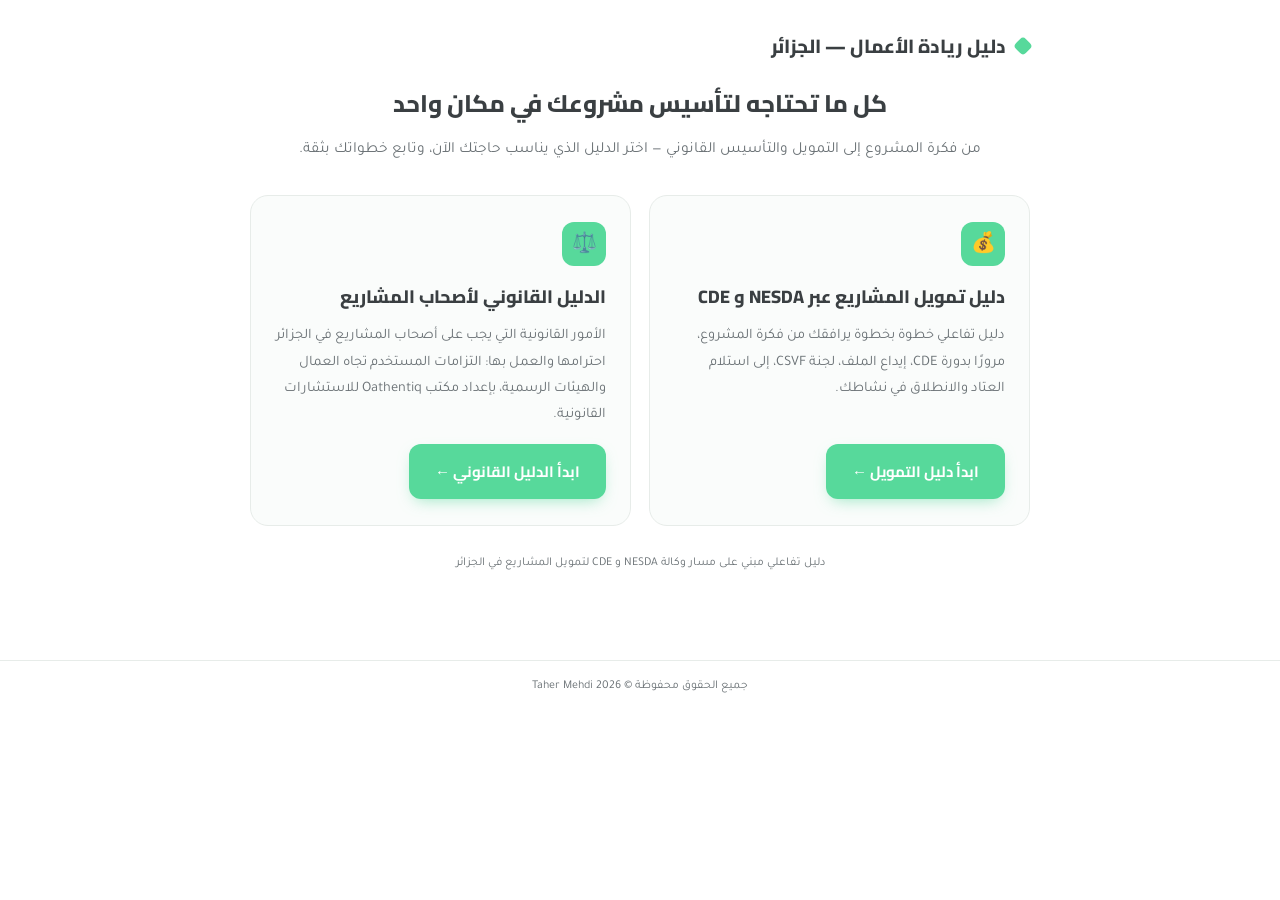
<file: index.html>
<!DOCTYPE html>
<html lang="ar" dir="rtl">
<head>
<meta name="google-site-verification" content="PXEl0ntEceQ-1YPQFA0661boPsJDgdQ18GiA9_fZnKw" />
<meta charset="UTF-8">
<meta name="viewport" content="width=device-width, initial-scale=1.0">

<!-- Primary SEO -->
<title>دليل ريادة الأعمال في الجزائر | التمويل عبر NESDA و CDE والإجراءات القانونية</title>
<meta name="description" content="بوابتك الشاملة لتأسيس مشروعك في الجزائر: دليل تفاعلي لتمويل المشاريع عبر وكالة NESDA ومركز CDE، بالإضافة إلى دليل قانوني لإجراءات التأسيس.">
<meta name="keywords" content="NESDA, وكالة نيسدا, CDE, مركز تطوير المقاولاتية, تمويل المشاريع الجزائر, انشاء مؤسسة مصغرة, قرض بدون فوائد, تمويل نيسدا, ريادة الأعمال الجزائر, دراسة الجدوى, السجل التجاري الجزائر, NIF, NIS, دليل قانوني لتأسيس الشركات">
<meta name="author" content="Taher Mehdi">
<meta name="robots" content="index, follow">
<link rel="canonical" href="https://guide-nesda.vercel.app/">

<!-- Open Graph / Facebook / LinkedIn / WhatsApp -->
<meta property="og:type" content="website">
<meta property="og:url" content="https://guide-nesda.vercel.app/">
<meta property="og:site_name" content="دليل ريادة الأعمال في الجزائر">
<meta property="og:locale" content="ar_DZ">
<meta property="og:title" content="دليل ريادة الأعمال في الجزائر | نجاحك يبدأ من هنا">
<meta property="og:description" content="بوابتك الشاملة لتأسيس مشروعك في الجزائر: دليل التمويل عبر NESDA و CDE، والدليل القانوني لإجراءات التأسيس.">
<meta property="og:image" content="pic/NESDA-780x359.jpg">
<meta property="og:image:width" content="780">
<meta property="og:image:height" content="359">
<meta property="og:image:alt" content="الوكالة الوطنية لدعم وتنمية المقاولاتية NESDA - نجاحك يبدأ من هنا">

<!-- Twitter / X Card -->
<meta name="twitter:card" content="summary_large_image">
<meta name="twitter:title" content="دليل ريادة الأعمال في الجزائر">
<meta name="twitter:description" content="دليل التمويل عبر NESDA و CDE، والدليل القانوني لإجراءات تأسيس المشاريع في الجزائر، في مكان واحد.">
<meta name="twitter:image" content="pic/NESDA-780x359.jpg">

<!-- Favicon -->
<link rel="icon" type="image/png" href="pic/favicon (1).png">
<link rel="apple-touch-icon" href="pic/favicon (1).png">
<meta name="theme-color" content="#57d99b">

<link rel="preconnect" href="https://fonts.googleapis.com">
<link href="https://fonts.googleapis.com/css2?family=Tajawal:wght@400;500;700;900&family=Cairo:wght@600;700;800&display=swap" rel="stylesheet">
<link rel="stylesheet" href="style.css">
</head>
<body>

<div class="wrap">

  <header class="top">
    <div class="brandmark">
      <span class="dot"></span>
      <h1>دليل ريادة الأعمال — الجزائر</h1>
    </div>
  </header>

  <section class="home-intro">
    <h1>كل ما تحتاجه لتأسيس مشروعك في مكان واحد</h1>
    <p>من فكرة المشروع إلى التمويل والتأسيس القانوني — اختر الدليل الذي يناسب حاجتك الآن، وتابع خطواتك بثقة.</p>
  </section>

  <div class="guide-grid">

    <!-- Box 1: دليل تمويل المشاريع عبر NESDA و CDE -->
    <div class="guide-card">
      <div class="guide-icon">💰</div>
      <h2>دليل تمويل المشاريع عبر NESDA و CDE</h2>
      <p>دليل تفاعلي خطوة بخطوة يرافقك من فكرة المشروع، مرورًا بدورة CDE، إيداع الملف، لجنة CSVF، إلى استلام العتاد والانطلاق في نشاطك.</p>
      <a href="tamwil.html" class="btn btn-primary">ابدأ دليل التمويل ←</a>
    </div>

    <!-- Box 2: الدليل القانوني -->
    <div class="guide-card">
      <div class="guide-icon">⚖️</div>
      <h2>الدليل القانوني لأصحاب المشاريع</h2>
      <p>الأمور القانونية التي يجب على أصحاب المشاريع في الجزائر احترامها والعمل بها: التزامات المستخدم تجاه العمال والهيئات الرسمية، بإعداد مكتب Oathentiq للاستشارات القانونية.</p>
      <a href="legal.html" class="btn btn-primary">ابدأ الدليل القانوني ←</a>
    </div>

  </div>

  <footer class="foot">دليل تفاعلي مبني على مسار وكالة NESDA و CDE لتمويل المشاريع في الجزائر</footer>
</div>

<footer class="copyright">جميع الحقوق محفوظة © Taher Mehdi 2026</footer>

</body>
</html>
</file>
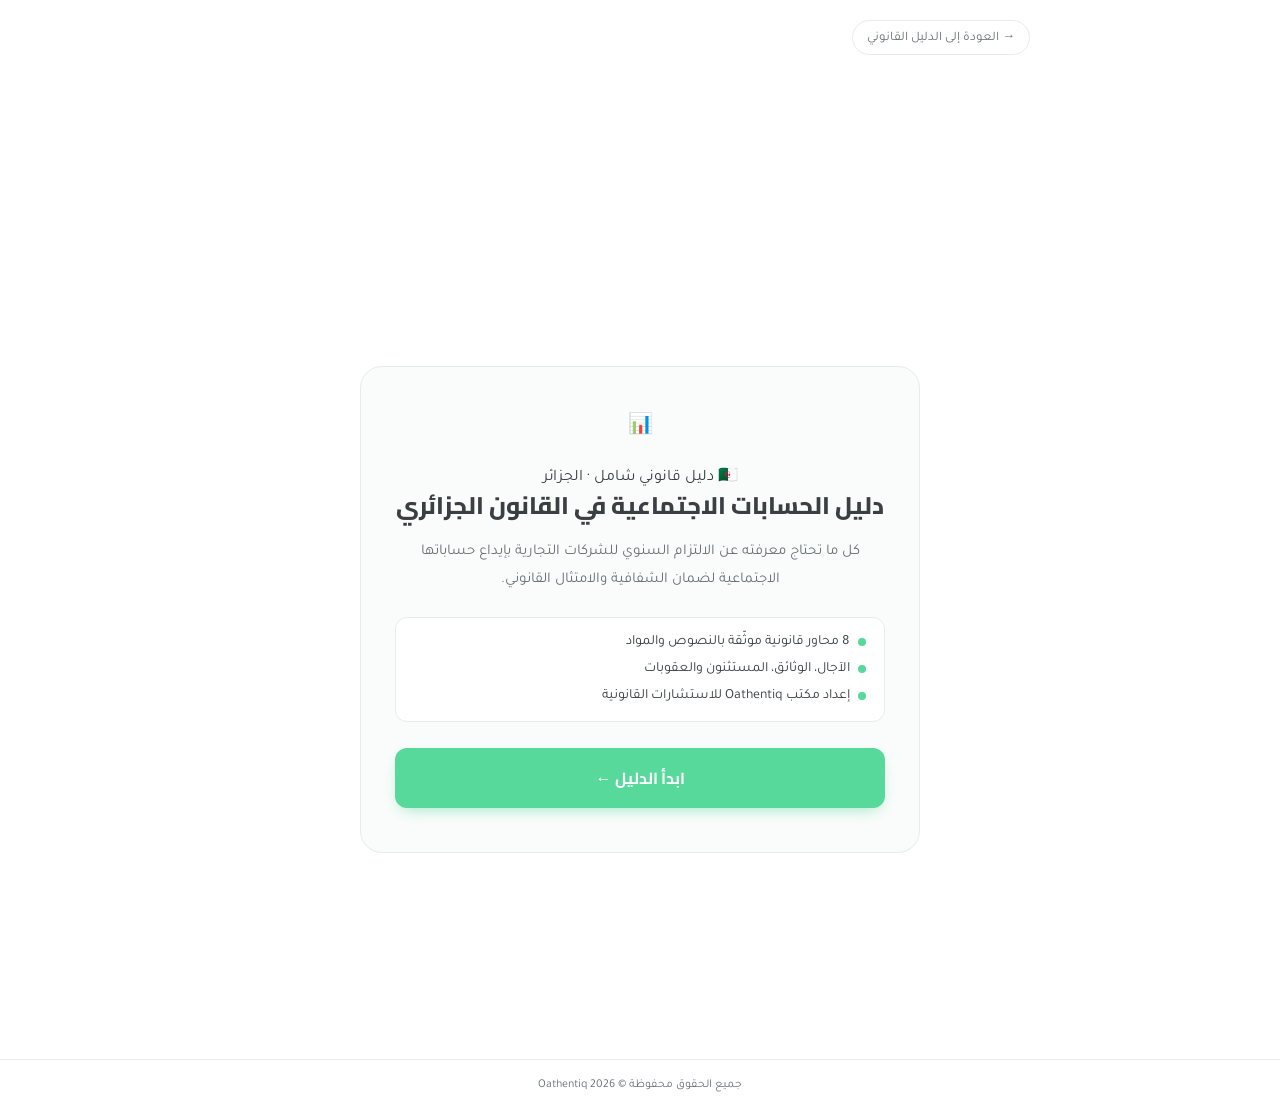
<file: comptes.html>
<!DOCTYPE html>
<html lang="ar" dir="rtl">
<head>
<meta charset="UTF-8">
<meta name="viewport" content="width=device-width, initial-scale=1.0">

<title>دليل الحسابات الاجتماعية في القانون الجزائري | دليل تفاعلي — Oathentiq</title>
<meta name="description" content="دليل تفاعلي شامل لالتزام الشركات التجارية بإيداع الحسابات الاجتماعية في الجزائر: المرجع القانوني، الشركات المعنية، الآجال، الوثائق المطلوبة والعقوبات، بإعداد مكتب Oathentiq للاستشارات القانونية.">
<meta name="robots" content="index, follow">
<link rel="canonical" href="https://guide-nesda.vercel.app/comptes.html">
<meta name="theme-color" content="#57d99b">

<link rel="preconnect" href="https://fonts.googleapis.com">
<link href="https://fonts.googleapis.com/css2?family=Tajawal:wght@400;500;700;900&family=Cairo:wght@600;700;800&display=swap" rel="stylesheet">
<link rel="stylesheet" href="style.css">
</head>
<body>

<div class="wrap" style="padding-top:20px;">
  <a href="legal.html" class="track-btn" style="text-decoration:none; display:inline-block; margin-bottom:14px;">→ العودة إلى الدليل القانوني</a>
</div>

<div class="wrap" id="introScreen">
  <div class="intro-card">
    <div class="intro-logos">
      <span class="intro-x">📊</span>
    </div>
    <div class="source-tag">🇩🇿 دليل قانوني شامل · الجزائر</div>
    <h1 class="intro-title">دليل الحسابات الاجتماعية في القانون الجزائري</h1>
    <p class="intro-sub">كل ما تحتاج معرفته عن الالتزام السنوي للشركات التجارية بإيداع حساباتها الاجتماعية لضمان الشفافية والامتثال القانوني.</p>
    <div class="intro-features">
      <div class="feat"><span class="feat-dot"></span>8 محاور قانونية موثّقة بالنصوص والمواد</div>
      <div class="feat"><span class="feat-dot"></span>الآجال، الوثائق، المستثنون والعقوبات</div>
      <div class="feat"><span class="feat-dot"></span>إعداد مكتب Oathentiq للاستشارات القانونية</div>
    </div>
    <button class="btn btn-primary intro-start" id="startBtn">ابدأ الدليل ←</button>
  </div>
</div>

<div class="wrap" id="mainApp" style="display:none;">

  <header class="top">
    <div class="brandmark">
      <span class="dot"></span>
      <h1>دليل الحسابات الاجتماعية</h1>
    </div>
    <button class="track-btn" id="restartBtn">إعادة البدء من جديد ↺</button>
  </header>

  <div class="rail" id="rail"></div>
  <div class="stage-label" id="stageLabel"></div>

  <div class="card" id="card"></div>

  <footer class="foot">دليل الحسابات الاجتماعية في القانون الجزائري</footer>

  <div class="source-footer">
    المصدر: مكتب <b>Oathentiq</b> للاستشارات القانونية —
  </div>
</div>

<footer class="copyright">جميع الحقوق محفوظة © Oathentiq 2026</footer>

<script src="comptes.js"></script>
</body>
</html>
</file>
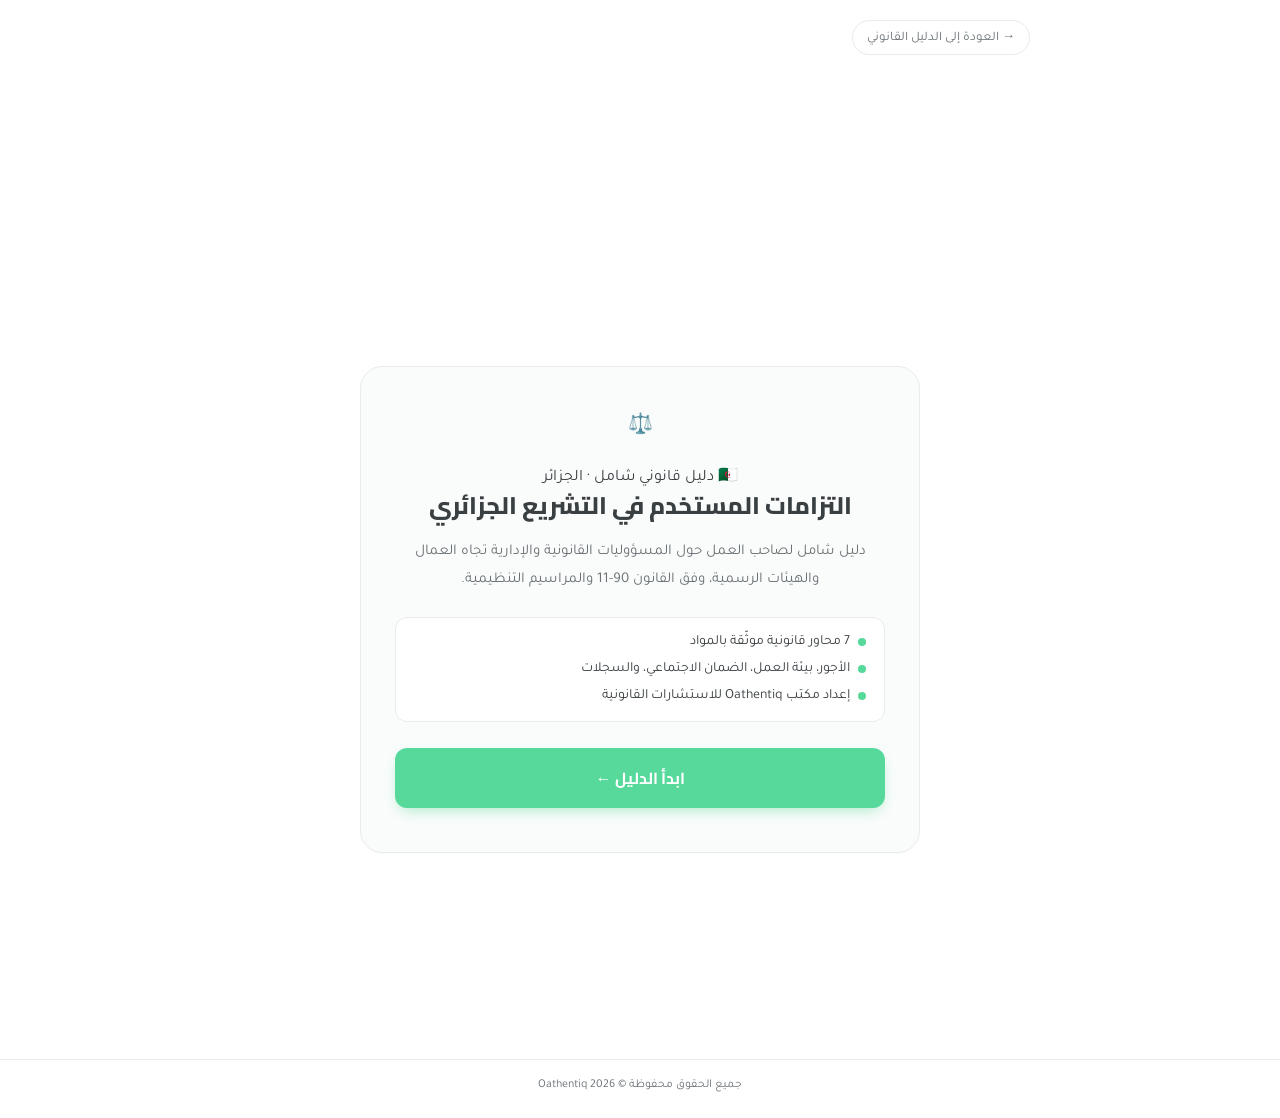
<file: iltizamat.html>
<!DOCTYPE html>
<html lang="ar" dir="rtl">
<head>
<meta charset="UTF-8">
<meta name="viewport" content="width=device-width, initial-scale=1.0">

<title>التزامات المستخدم في التشريع الجزائري | دليل تفاعلي — Oathentiq</title>
<meta name="description" content="دليل تفاعلي شامل لالتزامات المستخدم (صاحب العمل) في التشريع الجزائري وفق القانون 90-11 والمراسيم التنظيمية، بإعداد مكتب Oathentiq للاستشارات القانونية.">
<meta name="robots" content="index, follow">
<link rel="canonical" href="https://guide-nesda.vercel.app/iltizamat.html">
<meta name="theme-color" content="#57d99b">

<link rel="preconnect" href="https://fonts.googleapis.com">
<link href="https://fonts.googleapis.com/css2?family=Tajawal:wght@400;500;700;900&family=Cairo:wght@600;700;800&display=swap" rel="stylesheet">
<link rel="stylesheet" href="style.css">
</head>
<body>

<div class="wrap" style="padding-top:20px;">
  <a href="legal.html" class="track-btn" style="text-decoration:none; display:inline-block; margin-bottom:14px;">→ العودة إلى الدليل القانوني</a>
</div>

<div class="wrap" id="introScreen">
  <div class="intro-card">
    <div class="intro-logos">
      <span class="intro-x">⚖️</span>
    </div>
    <div class="source-tag">🇩🇿 دليل قانوني شامل · الجزائر</div>
    <h1 class="intro-title">التزامات المستخدم في التشريع الجزائري</h1>
    <p class="intro-sub">دليل شامل لصاحب العمل حول المسؤوليات القانونية والإدارية تجاه العمال والهيئات الرسمية، وفق القانون 90-11 والمراسيم التنظيمية.</p>
    <div class="intro-features">
      <div class="feat"><span class="feat-dot"></span>7 محاور قانونية موثّقة بالمواد</div>
      <div class="feat"><span class="feat-dot"></span>الأجور، بيئة العمل، الضمان الاجتماعي، والسجلات</div>
      <div class="feat"><span class="feat-dot"></span>إعداد مكتب Oathentiq للاستشارات القانونية</div>
    </div>
    <button class="btn btn-primary intro-start" id="startBtn">ابدأ الدليل ←</button>
  </div>
</div>

<div class="wrap" id="mainApp" style="display:none;">

  <header class="top">
    <div class="brandmark">
      <span class="dot"></span>
      <h1>التزامات المستخدم — القانون 90-11</h1>
    </div>
    <button class="track-btn" id="restartBtn">إعادة البدء من جديد ↺</button>
  </header>

  <div class="rail" id="rail"></div>
  <div class="stage-label" id="stageLabel"></div>

  <div class="card" id="card"></div>

  <footer class="foot">التزامات المستخدم في التشريع الجزائري</footer>

  <div class="source-footer">
    المصدر: مكتب <b>Oathentiq</b> للاستشارات القانونية —
  </div>
</div>

<footer class="copyright">جميع الحقوق محفوظة © Oathentiq 2026</footer>

<script src="iltizamat.js"></script>
</body>
</html>
</file>
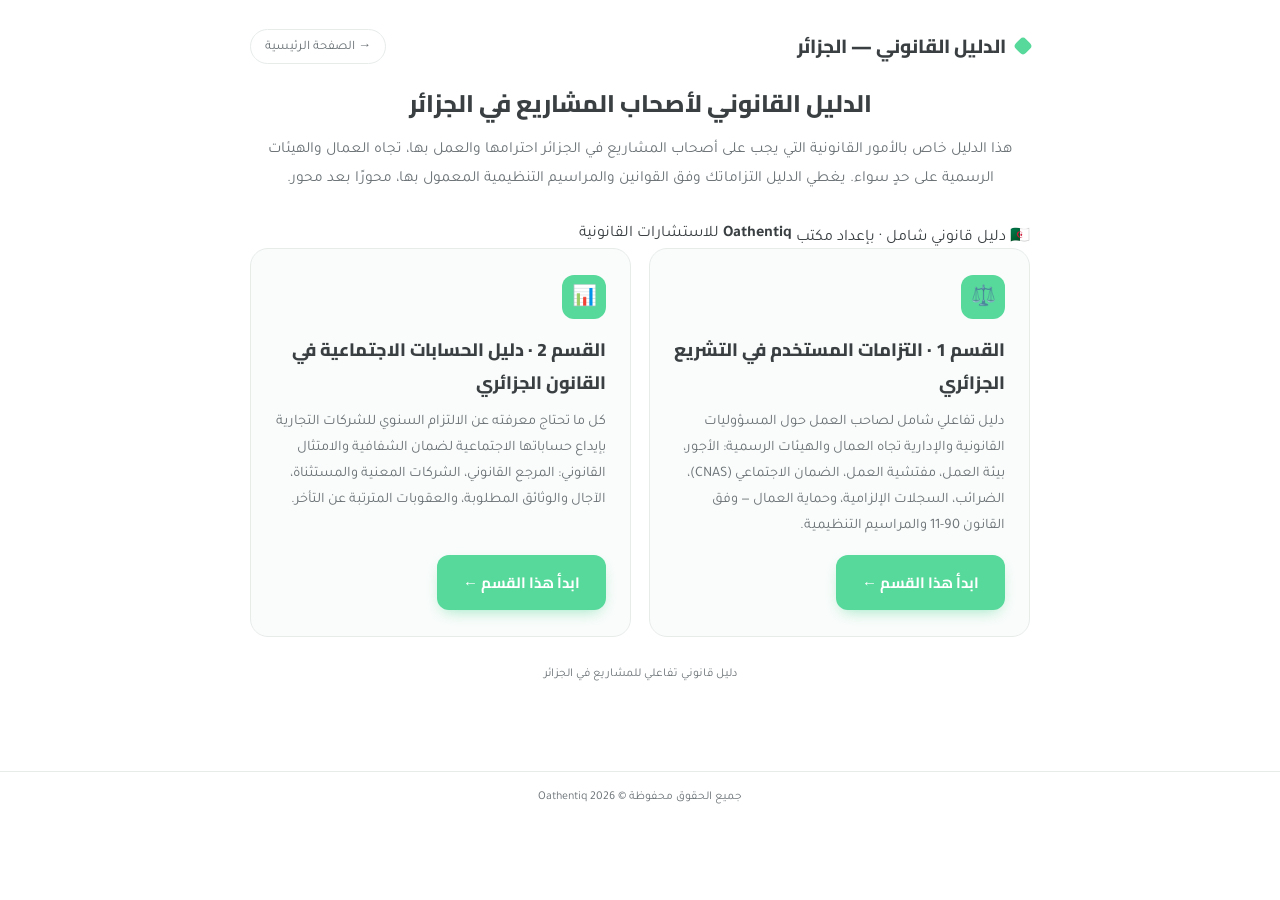
<file: legal.html>
<!DOCTYPE html>
<html lang="ar" dir="rtl">
<head>
<meta charset="UTF-8">
<meta name="viewport" content="width=device-width, initial-scale=1.0">

<title>الدليل القانوني لأصحاب المشاريع في الجزائر | Oathentiq</title>
<meta name="description" content="الدليل القانوني الشامل لأصحاب المشاريع في الجزائر: الالتزامات القانونية والإدارية الواجب احترامها والعمل بها، بإعداد مكتب Oathentiq للاستشارات القانونية.">
<meta name="robots" content="index, follow">
<link rel="canonical" href="https://guide-nesda.vercel.app/legal.html">
<meta name="theme-color" content="#57d99b">

<link rel="preconnect" href="https://fonts.googleapis.com">
<link href="https://fonts.googleapis.com/css2?family=Tajawal:wght@400;500;700;900&family=Cairo:wght@600;700;800&display=swap" rel="stylesheet">
<link rel="stylesheet" href="style.css">
</head>
<body>

<div class="wrap">

  <header class="top">
    <div class="brandmark">
      <span class="dot"></span>
      <h1>الدليل القانوني — الجزائر</h1>
    </div>
    <a href="index.html" class="track-btn" style="text-decoration:none;">→ الصفحة الرئيسية</a>
  </header>

  <section class="home-intro">
    <h1>الدليل القانوني لأصحاب المشاريع في الجزائر</h1>
    <p>هذا الدليل خاص بالأمور القانونية التي يجب على أصحاب المشاريع في الجزائر احترامها والعمل بها، تجاه العمال والهيئات الرسمية على حدٍ سواء. يغطي الدليل التزاماتك وفق القوانين والمراسيم التنظيمية المعمول بها، محورًا بعد محور.</p>
  </section>

  <div class="source-tag" style="display:flex;">🇩🇿 دليل قانوني شامل · بإعداد مكتب <b>&nbsp;Oathentiq&nbsp;</b> للاستشارات القانونية</div>

  <div class="guide-grid">

    <!-- القسم الأول: التزامات المستخدم في التشريع الجزائري -->
    <div class="guide-card">
      <div class="guide-icon">⚖️</div>
      <h2>القسم 1 · التزامات المستخدم في التشريع الجزائري</h2>
      <p>دليل تفاعلي شامل لصاحب العمل حول المسؤوليات القانونية والإدارية تجاه العمال والهيئات الرسمية: الأجور، بيئة العمل، مفتشية العمل، الضمان الاجتماعي (CNAS)، الضرائب، السجلات الإلزامية، وحماية العمال — وفق القانون 90-11 والمراسيم التنظيمية.</p>
      <a href="iltizamat.html" class="btn btn-primary">ابدأ هذا القسم ←</a>
    </div>

    <!-- القسم الثاني: دليل الحسابات الاجتماعية في القانون الجزائري -->
    <div class="guide-card">
      <div class="guide-icon">📊</div>
      <h2>القسم 2 · دليل الحسابات الاجتماعية في القانون الجزائري</h2>
      <p>كل ما تحتاج معرفته عن الالتزام السنوي للشركات التجارية بإيداع حساباتها الاجتماعية لضمان الشفافية والامتثال القانوني: المرجع القانوني، الشركات المعنية والمستثناة، الآجال والوثائق المطلوبة، والعقوبات المترتبة عن التأخر.</p>
      <a href="comptes.html" class="btn btn-primary">ابدأ هذا القسم ←</a>
    </div>

  </div>

  <footer class="foot">دليل قانوني تفاعلي  للمشاريع في الجزائر</footer>
</div>

<footer class="copyright">جميع الحقوق محفوظة © Oathentiq 2026</footer>

</body>
</html>
</file>
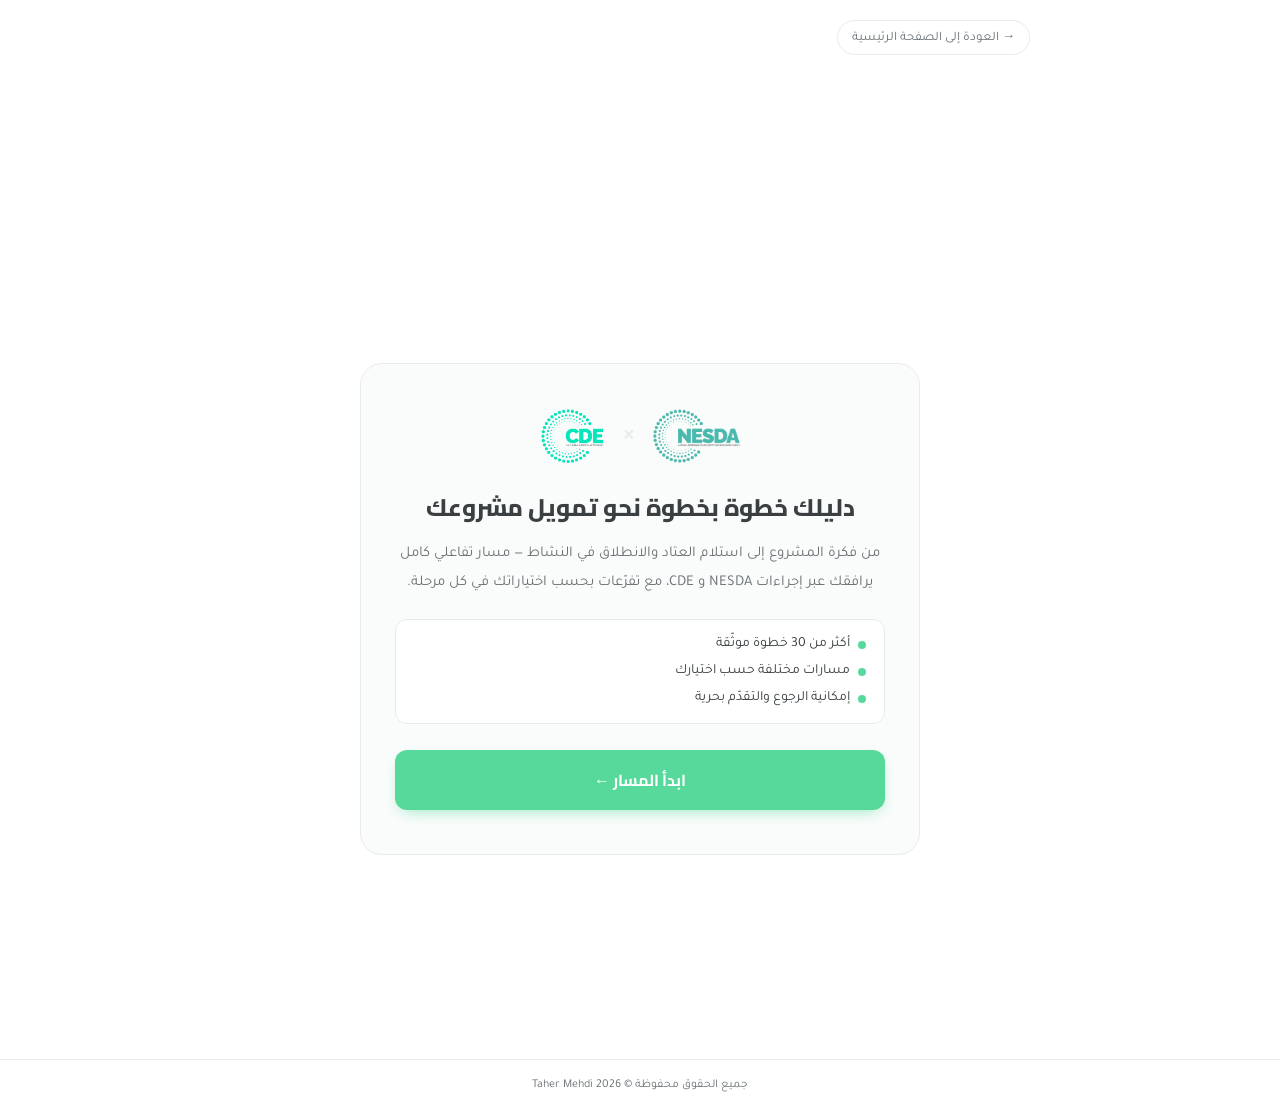
<file: tamwil.html>
<!DOCTYPE html>
<html lang="ar" dir="rtl">
<head>
<meta charset="UTF-8">
<meta name="viewport" content="width=device-width, initial-scale=1.0">

<!-- Primary SEO -->
<title>دليل تمويل المشاريع عبر NESDA و CDE | خطوة بخطوة لإنشاء مؤسستك في الجزائر</title>
<meta name="description" content="دليل تفاعلي شامل ومجاني لكل خطوات تمويل وإنشاء مشروعك عبر وكالة NESDA ومركز CDE في الجزائر: من فكرة المشروع، الدراسة التقنية والاقتصادية، اختيار النظام الضريبي، إيداع الملف، لجنة CSVF، إلى استلام العتاد والانطلاق في النشاط.">
<meta name="keywords" content="NESDA, وكالة نيسدا, CDE, مركز تطوير المقاولاتية, تمويل المشاريع الجزائر, انشاء مؤسسة مصغرة, قرض بدون فوائد, تمويل نيسدا, تمويل NESDA ,تمويل ثلاثي, ANADE, ريادة الأعمال الجزائر, دراسة الجدوى, نموذج العمل التجاري BMC, السجل التجاري الجزائر, NIF, NIS, صندوق ضمان القروض, مشروع استثماري جزائر, كيفية تمويل مشروعي, خطوات انشاء شركة في الجزائر">
<meta name="author" content="Taher Mehdi">
<meta name="robots" content="index, follow">
<link rel="canonical" href="https://guide-nesda.vercel.app/tamwil.html">

<!-- Open Graph / Facebook / LinkedIn / WhatsApp -->
<meta property="og:type" content="website">
<meta property="og:url" content="https://guide-nesda.vercel.app/tamwil.html">
<meta property="og:site_name" content="دليل NESDA">
<meta property="og:locale" content="ar_DZ">
<meta property="og:title" content="دليل تمويل المشاريع عبر NESDA و CDE | نجاحك يبدأ من هنا">
<meta property="og:description" content="دليل تفاعلي شامل ومجاني يرافقك في كل خطوة لتمويل وإنشاء مشروعك عبر NESDA و CDE في الجزائر — من الفكرة إلى انطلاق النشاط.">
<meta property="og:image" content="pic/NESDA-780x359.jpg">
<meta property="og:image:width" content="780">
<meta property="og:image:height" content="359">
<meta property="og:image:alt" content="الوكالة الوطنية لدعم وتنمية المقاولاتية NESDA - نجاحك يبدأ من هنا">

<!-- Twitter / X Card -->
<meta name="twitter:card" content="summary_large_image">
<meta name="twitter:title" content="دليل تمويل المشاريع عبر NESDA و CDE">
<meta name="twitter:description" content="كل خطوات تمويل وإنشاء مشروعك عبر NESDA و CDE في الجزائر، في دليل تفاعلي واحد.">
<meta name="twitter:image" content="pic/NESDA-780x359.jpg">

<!-- Favicon -->
<link rel="icon" type="image/png" href="pic/favicon (1).png">
<link rel="apple-touch-icon" href="pic/favicon (1).png">
<meta name="theme-color" content="#57d99b">

<link rel="preconnect" href="https://fonts.googleapis.com">
<link href="https://fonts.googleapis.com/css2?family=Tajawal:wght@400;500;700;900&family=Cairo:wght@600;700;800&display=swap" rel="stylesheet">
<link rel="stylesheet" href="style.css">
</head>
<body>

<div class="wrap" style="padding-top:20px;">
  <a href="index.html" class="track-btn" style="text-decoration:none; display:inline-block; margin-bottom:14px;">→ العودة إلى الصفحة الرئيسية</a>
</div>

<div class="wrap" id="introScreen">
  <div class="intro-card">
    <div class="intro-logos">
      <img src="[data-uri]" alt="NESDA" class="intro-logo">
      <span class="intro-x">×</span>
      <img src="[data-uri]" alt="CDE" class="intro-logo">
    </div>
    <h1 class="intro-title">دليلك خطوة بخطوة نحو تمويل مشروعك</h1>
    <p class="intro-sub">من فكرة المشروع إلى استلام العتاد والانطلاق في النشاط — مسار تفاعلي كامل يرافقك عبر إجراءات NESDA و CDE، مع تفرّعات بحسب اختياراتك في كل مرحلة.</p>
    <div class="intro-features">
      <div class="feat"><span class="feat-dot"></span>أكثر من 30 خطوة موثّقة</div>
      <div class="feat"><span class="feat-dot"></span>مسارات مختلفة حسب اختيارك</div>
      <div class="feat"><span class="feat-dot"></span>إمكانية الرجوع والتقدّم بحرية</div>
    </div>
    <button class="btn btn-primary intro-start" id="startBtn">ابدأ المسار ←</button>
  </div>
</div>

<div class="wrap" id="mainApp" style="display:none;">

  <header class="top">
    <div class="brandmark">
      <span class="dot"></span>
      <h1>مسار تمويل مشروعك — NESDA</h1>
    </div>
    <button class="track-btn" id="restartBtn">إعادة البدء من جديد ↺</button>
  </header>

  <div class="rail" id="rail"></div>
  <div class="stage-label" id="stageLabel"></div>

  <div class="card" id="card"></div>

  <footer class="foot">دليل تفاعلي مبني على مسار وكالة NESDA و CDE لتمويل المشاريع في الجزائر</footer>
</div>

<footer class="copyright">جميع الحقوق محفوظة © Taher Mehdi 2026</footer>

<script src="script.js"></script>
</body>
</html>
</file>
<file: style.css>
/* =========================================================
   دليل ريادة الأعمال في الجزائر — ورقة الأنماط الموحّدة
   يغطي: الصفحة الرئيسية (index.html) ودليل التمويل (tamwil.html)
   ========================================================= */

  :root{
    --bg: #ffffff;
    --brand: #57d99b;
    --brand-dark: #33b57c;
    --text: #3a3f42;
    --text-light: #6b7276;
    --line: #e7ece9;
    --panel: #fafcfb;
  }
  *{box-sizing:border-box;}
  html,body{margin:0;padding:0;}
  body{
    background:var(--bg);
    color:var(--text);
    font-family:'Tajawal', sans-serif;
    min-height:100vh;
    direction:rtl;
  }
  
  /* إزالة الخطوط السفلية من جميع الروابط عامة */
  a {
    text-decoration: none;
  }

  .wrap{
    max-width:820px;
    margin:0 auto;
    padding:28px 20px 80px;
  }
  header.top{
    display:flex;
    align-items:center;
    justify-content:space-between;
    gap:16px;
    margin-bottom:22px;
    flex-wrap:wrap;
  }
  .brandmark{
    display:flex;
    align-items:center;
    gap:10px;
  }
  .brandmark .dot{
    width:14px;height:14px;border-radius:4px;
    background:var(--brand);
    transform:rotate(45deg);
    flex:none;
  }
  .brandmark h1{
    font-family:'Cairo', sans-serif;
    font-size:19px;
    font-weight:800;
    color:var(--text);
    margin:0;
  }
  .track-btn{
    background:none;
    border:1px solid var(--line);
    color:var(--text-light);
    font-family:'Tajawal', sans-serif;
    font-size:13px;
    padding:7px 14px;
    border-radius:20px;
    cursor:pointer;
    text-decoration:none;
  }
  .track-btn:hover{border-color:var(--brand);color:var(--brand-dark);}

  /* progress rail */
  .rail{
    display:flex;
    align-items:center;
    gap:4px;
    margin-bottom:26px;
  }
  .rail .seg{
    height:5px;
    flex:1;
    border-radius:3px;
    background:var(--line);
    transition:background .35s ease;
  }
  .rail .seg.done{background:var(--brand);}

  .stage-label{
    font-size:13px;
    color:var(--text-light);
    margin-bottom:6px;
    letter-spacing:.3px;
  }
  .stage-label b{color:var(--brand-dark);}

  .card{
    background:var(--panel);
    border:1px solid var(--line);
    border-radius:18px;
    padding:30px 28px;
    animation:fadeUp .38s ease;
  }
  @keyframes fadeUp{
    from{opacity:0; transform:translateY(10px);}
    to{opacity:1; transform:translateY(0);}
  }
  @media (prefers-reduced-motion: reduce){
    .card{animation:none;}
  }

  .step-num{
    display:inline-flex;
    align-items:center;
    justify-content:center;
    background:var(--brand);
    color:#fff;
    font-family:'Cairo', sans-serif;
    font-weight:700;
    font-size:13px;
    width:30px;height:30px;
    border-radius:9px;
    margin-left:10px;
  }
  .card-title{
    display:flex;
    align-items:center;
    font-family:'Cairo', sans-serif;
    font-weight:800;
    font-size:21px;
    color:var(--text);
    margin:0 0 16px;
  }
  .card-title .brand-word{color:var(--brand-dark);}

  .content p{
    font-size:15.5px;
    line-height:1.9;
    color:var(--text);
    margin:0 0 12px;
  }
  .content ul, .content ol{
    margin:0 0 14px;
    padding-inline-start:22px;
    color:var(--text);
  }
  .content li{
    font-size:15px;
    line-height:1.85;
    margin-bottom:6px;
  }
  .note{
    background:#effaf5;
    border-inline-start:4px solid var(--brand);
    padding:12px 14px;
    border-radius:8px;
    font-size:14px;
    color:var(--text-light);
    margin:14px 0;
  }
  .note b{color:var(--brand-dark);}

  .doc-list{
    display:grid;
    gap:8px;
    margin:10px 0 16px;
  }
  .doc-list .item{
    display:flex;
    align-items:flex-start;
    gap:8px;
    background:#fff;
    border:1px solid var(--line);
    border-radius:10px;
    padding:10px 12px;
    font-size:14.5px;
  }
  .doc-list .item::before{
    content:"✓";
    color:#fff;
    background:var(--brand);
    width:18px;height:18px;
    flex:none;
    border-radius:5px;
    font-size:11px;
    display:flex;align-items:center;justify-content:center;
    margin-top:2px;
  }

  /* choices */
  .choices{
    display:grid;
    gap:12px;
    margin-top:18px;
  }
  .choice-btn{
    display:flex;
    align-items:center;
    justify-content:space-between;
    gap:10px;
    background:#fff;
    border:1.5px solid var(--line);
    border-radius:12px;
    padding:15px 18px;
    font-family:'Tajawal', sans-serif;
    font-size:15px;
    font-weight:500;
    color:var(--text);
    cursor:pointer;
    text-align:right;
    transition:border-color .2s, background .2s, transform .1s;
    text-decoration:none;
  }
  .choice-btn:hover{
    border-color:var(--brand);
    background:#f2fbf7;
  }
  .choice-btn:active{transform:scale(.99);}
  .choice-btn .arrow{
    color:var(--brand-dark);
    font-size:18px;
  }
  .choice-btn small{
    display:block;
    color:var(--text-light);
    font-weight:400;
    font-size:12.5px;
    margin-top:3px;
  }

  .nav-row{
    display:flex;
    justify-content:space-between;
    align-items:center;
    margin-top:24px;
    gap:10px;
  }
  .btn{
    font-family:'Cairo', sans-serif;
    font-weight:700;
    font-size:15px;
    padding:13px 26px;
    border-radius:12px;
    border:none;
    cursor:pointer;
    transition:filter .15s, transform .1s;
    text-decoration:none;
  }
  .btn:active{transform:scale(.98);}
  .btn-primary{
    background:var(--brand);
    color:#ffffff;
    box-shadow:0 6px 16px -6px rgba(87,217,155,.65);
  }
  .btn-primary:hover{filter:brightness(0.95);}
  .btn-ghost{
    background:transparent;
    color:var(--text-light);
    border:1px solid var(--line);
  }
  .btn-ghost:hover{border-color:var(--brand);color:var(--brand-dark);}
  .btn[disabled]{opacity:.35; cursor:not-allowed;}

  .end-badge{
    display:inline-flex;
    align-items:center;
    gap:8px;
    background:var(--brand);
    color:#fff;
    font-family:'Cairo', sans-serif;
    font-weight:800;
    font-size:14px;
    padding:8px 16px;
    border-radius:20px;
    margin-bottom:14px;
  }

  footer.foot{
    text-align:center;
    color:var(--text-light);
    font-size:12px;
    margin-top:30px;
  }
  footer.copyright{
    text-align:center;
    color:var(--text-light);
    font-size:12px;
    padding:18px 10px 26px;
    border-top:1px solid var(--line);
    margin-top:10px;
  }

  /* intro screen */
  #introScreen{
    min-height:100vh;
    display:flex;
    align-items:center;
    justify-content:center;
    padding-top:40px;
    padding-bottom:20px;
  }
  .intro-card{
    width:100%;
    max-width:560px;
    background:var(--panel);
    border:1px solid var(--line);
    border-radius:22px;
    padding:44px 34px;
    text-align:center;
    animation:fadeUp .5s ease;
  }
  .intro-logos{
    display:flex;
    align-items:center;
    justify-content:center;
    gap:18px;
    margin-bottom:26px;
  }
  .intro-logo{
    height:56px;
    width:auto;
  }
  .intro-x{
    color:var(--line);
    font-size:20px;
    font-weight:700;
  }
  .intro-title{
    font-family:'Cairo', sans-serif;
    font-weight:800;
    font-size:24px;
    color:var(--text);
    margin:0 0 14px;
    line-height:1.5;
  }
  .intro-sub{
    font-size:15px;
    line-height:1.9;
    color:var(--text-light);
    margin:0 0 22px;
  }
  .intro-features{
    display:flex;
    flex-direction:column;
    gap:10px;
    align-items:flex-start;
    background:#fff;
    border:1px solid var(--line);
    border-radius:12px;
    padding:16px 18px;
    margin-bottom:26px;
    text-align:right;
  }
  .feat{
    display:flex;
    align-items:center;
    gap:8px;
    font-size:14px;
    color:var(--text);
  }
  .feat-dot{
    width:8px;height:8px;
    border-radius:50%;
    background:var(--brand);
    flex:none;
  }
  .intro-start{
    width:100%;
    font-size:16px;
    padding:15px 26px;
  }
  @media (max-width:480px){
    .intro-card{padding:32px 22px;}
    .intro-logo{height:44px;}
  }

/* =========================================================
   أنماط خاصة بالصفحة الرئيسية (index.html)
   ========================================================= */
.home-intro{
  text-align:center;
  margin-bottom:30px;
}
.home-intro h1{
  font-family:'Cairo', sans-serif;
  font-weight:800;
  font-size:24px;
  color:var(--text);
  margin:0 0 14px;
  line-height:1.5;
}
.home-intro p{
  font-size:15.5px;
  line-height:1.9;
  color:var(--text-light);
  margin:0;
}

.guide-grid{
  display:grid;
  gap:18px;
  grid-template-columns:1fr;
}
@media (min-width:640px){
  .guide-grid{grid-template-columns:1fr 1fr;}
}

.guide-card{
  background:var(--panel);
  border:1px solid var(--line);
  border-radius:18px;
  padding:26px 24px;
  display:flex;
  flex-direction:column;
  gap:10px;
  animation:fadeUp .38s ease;
}
.guide-card .guide-icon{
  width:44px;height:44px;
  border-radius:12px;
  background:var(--brand);
  color:#fff;
  display:flex;
  align-items:center;
  justify-content:center;
  font-size:20px;
  margin-bottom:4px;
}
.guide-card h2{
  font-family:'Cairo', sans-serif;
  font-weight:800;
  font-size:18px;
  color:var(--text);
  margin:0;
}
.guide-card p{
  font-size:14.5px;
  line-height:1.8;
  color:var(--text-light);
  margin:0 0 6px;
  flex:1;
}
.guide-card .btn{
  align-self:flex-start;
}
.guide-card.disabled{
  opacity:.75;
}
.guide-card.disabled .guide-icon{
  background:var(--text-light);
}
.badge-soon{
  display:inline-flex;
  align-items:center;
  align-self:flex-start;
  background:#eef1f0;
  color:var(--text-light);
  font-family:'Cairo', sans-serif;
  font-weight:700;
  font-size:12px;
  padding:5px 12px;
  border-radius:20px;
}
</file>
